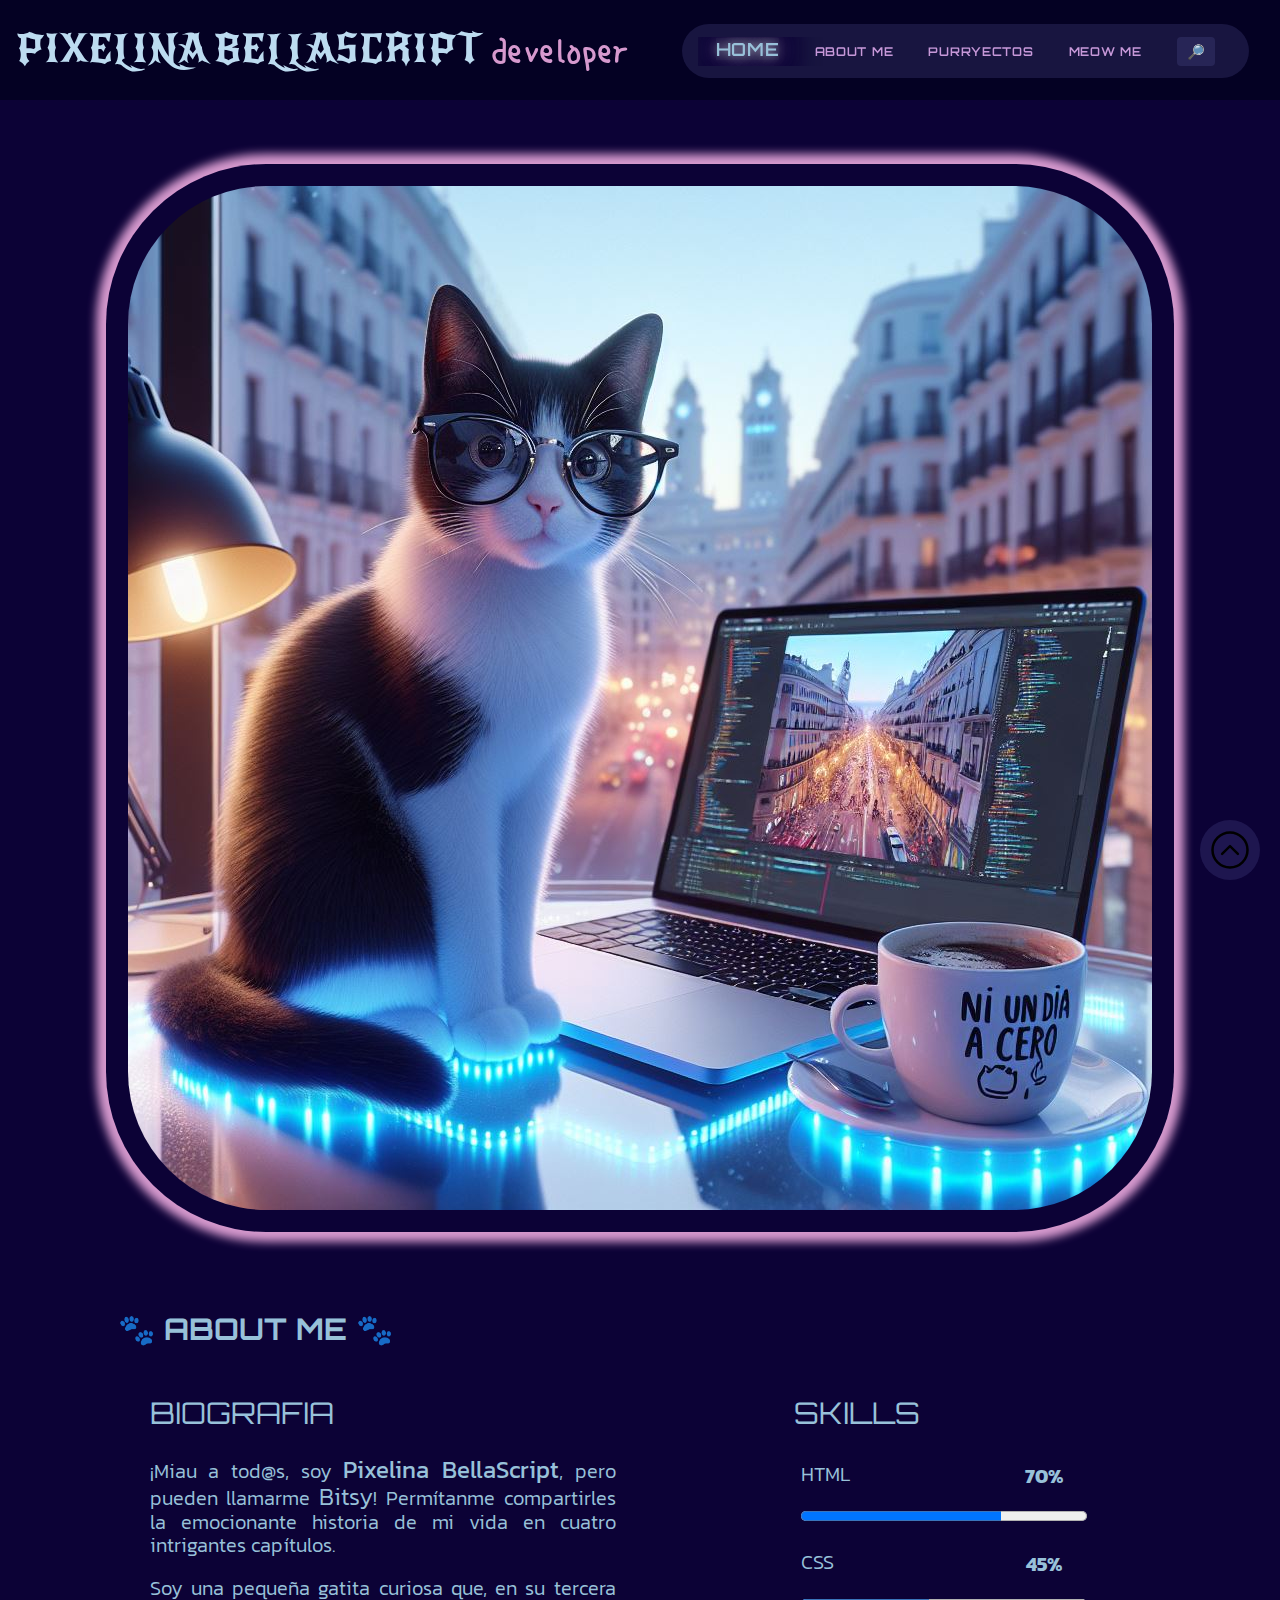
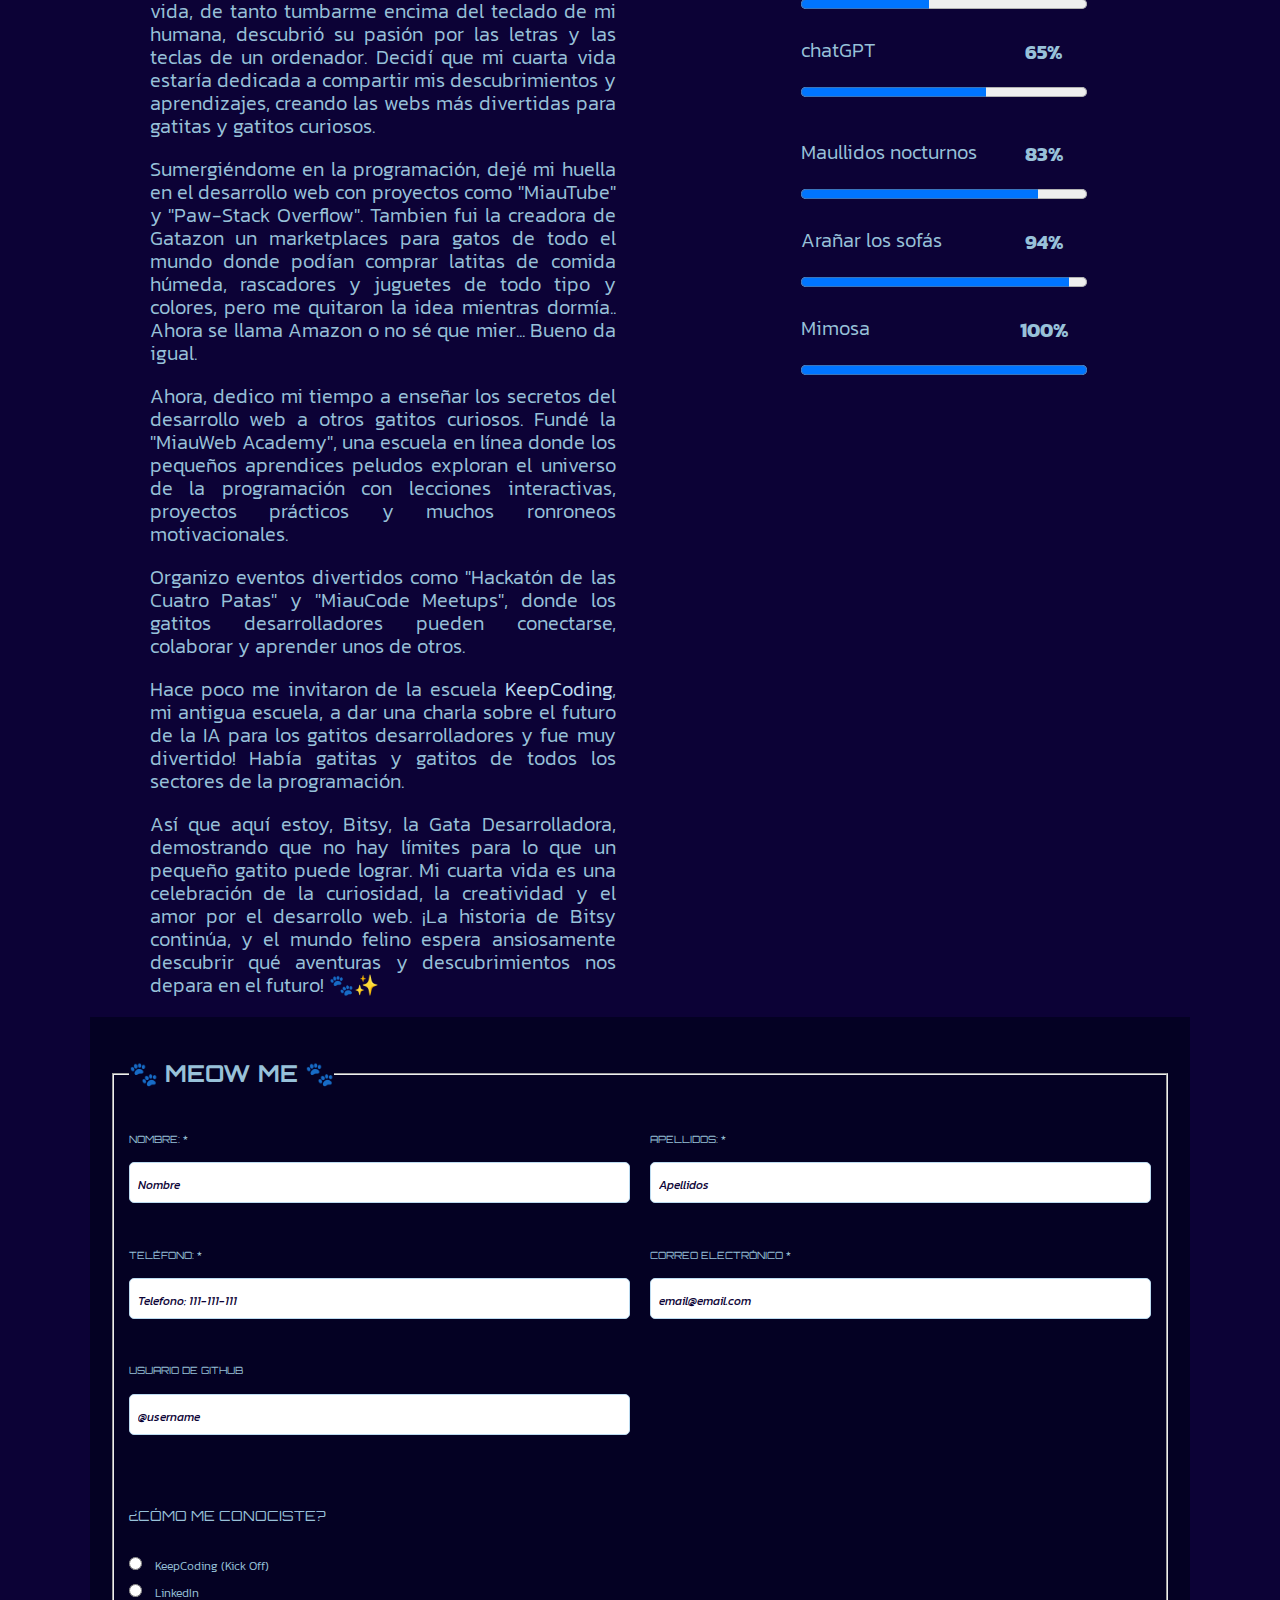
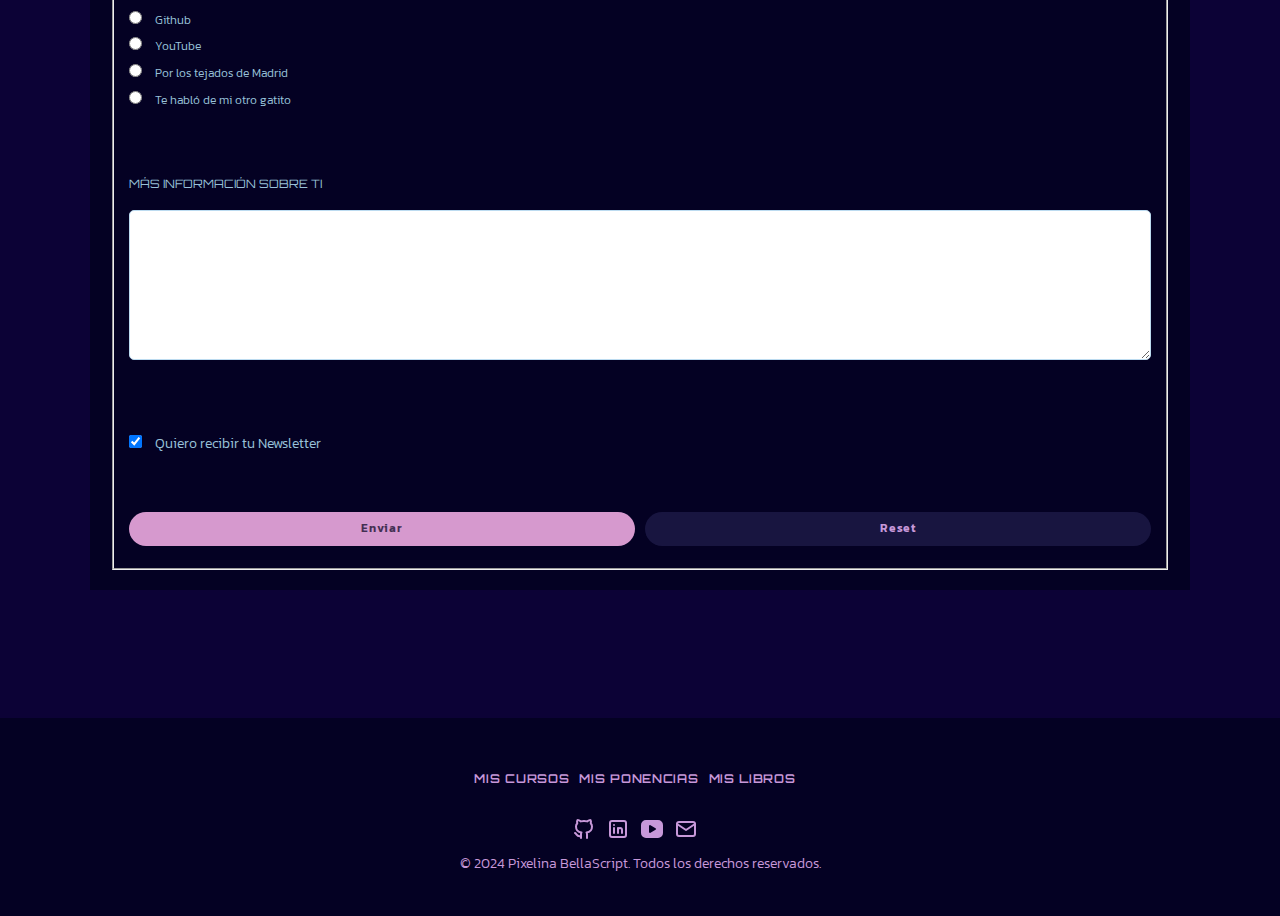
<file: index.html>
<!DOCTYPE html>
<html lang="es">

<head>
  <meta charset="UTF-8" />
  <meta name="viewport"
        content="width=device-width, initial-scale=1.0" />
  <link rel="preconnect"
        href="https://fonts.googleapis.com">
  <link rel="preconnect"
        href="https://fonts.gstatic.com"
        crossorigin>
  <link href="https://fonts.googleapis.com/css2?family=Concert+One&family=Kanit:wght@300&family=New+Rocker&family=Orbitron&family=Single+Day&display=swap"
        rel="stylesheet">
  <link rel="stylesheet"
        href="https://use.fontawesome.com/releases/v5.12.1/css/all.css"
        crossorigin="anonymous">

  <link rel="stylesheet"
        href="src/styles/normalize.css" />
  <link rel="stylesheet"
        href="src/styles/main.css" />
  <link rel="stylesheet"
        href="src/styles/header.css" />
  <link rel="stylesheet"
        href="src/styles/form.css" />
  <link rel="stylesheet"
        href="src/styles/footer.css" />

  <title>Pixelina BellaScript</title>
</head>

<body>
  <div id="top"></div>

  <!--Header-->

  <header class="header">
    <div class="header__text">
      <a href="#">
        <h1 class="logo_text">PIXELINA BELLASCRIPT
          <span>developer</span>
        </h1>
      </a>
    </div>
    <div class="nav_hamburguer">
      <input type="checkbox"
             id="menu-toggle"
             class="hidden-checkbox">
      <label for="menu-toggle"
             class="menu-icon">
        <img src="src/img/Menu_Def.png"
             alt="Menú Icono">
      </label>
      <nav class="header__nav">
        <ul class="header__nav__list">
          <li><a href="#"
               class="active">Home</a></li>
          <li><a href="#about-me">About Me</a></li>
          <li><a class="btn"
               href="proyectos.html" target="_blank">Purryectos</a></li>
          <!-- <li><a class="btn" href="#">Cursos</a></li> -->
          <li><a href="#contact">Meow Me</a></li>
        </ul>
      </nav>
    </div>
    <nav class="nav_extend">
      <ul class="menu_ext">
        <li><a href="#"
             class="active">Home</a></li>
        <li><a href="#about-me">About Me</a></li>
        <li><a class="btn"
             href="proyectos.html" target="_blank">Purryectos</a></li>
        <!-- <li><a class="btn" href="#">Cursos</a></li> -->
        <li><a href="#contact">Meow Me</a></li>
        <li>
          <a href="https://www.google.es"
             target="_blank"
             class="search-icon"><big> 🔎 </big> </a>
        </li>
      </ul>
    </nav>
  </header>

  <!--Main-->

  <main>
    <section class="banner">
      <div class="overlay"></div>
      <img src="src/img/banner2.jpeg" alt="Banner Gatita">
    </section>

    <section id="about-me">
      <fieldset>
        <legend>
          <h2><strong>🐾 About Me 🐾</strong></h2>
        </legend>

        <section id="bio">
          <div>
            <h2>Biografia</h2>
            <p>
              ¡Miau a tod@s, soy <strong><big>Pixelina BellaScript</big></strong>, pero pueden llamarme
              <big>Bitsy</big>! Permítanme compartirles la emocionante historia de mi vida en cuatro intrigantes
              capítulos.
            </p>

            <p>
              Soy una pequeña gatita curiosa que, en su tercera vida, de tanto tumbarme encima del teclado de mi humana,
              descubrió su pasión por las letras y las teclas de un ordenador. Decidí que mi cuarta vida estaría
              dedicada a compartir mis descubrimientos y aprendizajes, creando las webs más divertidas para gatitas y
              gatitos curiosos.
            </p>

            <p>
              Sumergiéndome en la programación, dejé mi huella en el desarrollo web con proyectos como "MiauTube" y
              "Paw-Stack Overflow". Tambien fui la creadora de Gatazon un marketplaces para gatos de todo el mundo donde
              podían comprar latitas de comida húmeda, rascadores y juguetes de todo tipo y colores, pero me quitaron la
              idea mientras dormía.. Ahora se llama Amazon o no sé que mier... Bueno da igual.
            </p>

            <p>
              Ahora, dedico mi tiempo a enseñar los secretos del desarrollo web a otros gatitos curiosos. Fundé la
              "MiauWeb Academy", una escuela en línea donde los pequeños aprendices peludos exploran el universo de la
              programación con lecciones interactivas, proyectos prácticos y muchos ronroneos motivacionales.
            </p>

            <p>
              Organizo eventos divertidos como "Hackatón de las Cuatro Patas" y "MiauCode Meetups", donde los gatitos
              desarrolladores pueden conectarse, colaborar y aprender unos de otros.
            </p>

            <p>
              Hace poco me invitaron de la escuela <a href="https://keepcoding.io/"
                 target="_blank">KeepCoding</a>, mi antigua escuela, a dar una charla sobre el futuro de la IA para los
              gatitos desarrolladores y fue muy divertido! Había gatitas y gatitos de todos los sectores de la
              programación.
            </p>

            <p>
              Así que aquí estoy, Bitsy, la Gata Desarrolladora, demostrando que no hay límites para lo que un pequeño
              gatito puede lograr. Mi cuarta vida es una celebración de la curiosidad, la creatividad y el amor por el
              desarrollo web. ¡La historia de Bitsy continúa, y el mundo felino espera ansiosamente descubrir qué
              aventuras y descubrimientos nos depara en el futuro! 🐾✨
            </p>

          </div>
        </section>
        <section id="skills">
          <div>
            <h2>Skills</h2>
            <div class="barras-progreso">
              <div class="columna">
                <div class="barra">
                  <label for="html">HTML</label>
                  <p>
                    <progress id="html"
                              value="70"
                              max="100"></progress>
                    <span class="mostrar">70%</span>
                  </p>
                </div>

                <div class="barra">
                  <label for="css">CSS</label>
                  <p>
                    <progress id="css"
                              value="45"
                              max="100"></progress>
                    <span class="mostrar">45%</span>
                  </p>
                </div>

                <div class="barra">
                  <label for="chatgpt">chatGPT</label>
                  <p>
                    <progress id="chatgpt"
                              value="65"
                              max="100"></progress>
                    <span class="mostrar">65%</span>
                  </p>
                </div>
              </div>

              <div class="columna">
                <div class="barra">
                  <label for="maullidos">Maullidos nocturnos</label>
                  <p>
                    <progress id="maullidos"
                              value="83"
                              max="100"></progress>
                    <span class="mostrar">83%</span>
                  </p>
                </div>

                <div class="barra">

                  <label for="arañar">Arañar los sofás</label>
                  <p>
                    <progress id="arañar"
                              value="94"
                              max="100"></progress>
                    <span class="mostrar">94%</span>
                  </p>
                </div>

                <div class="barra">
                  <label for="mimosa">Mimosa</label>
                  <p>
                    <progress id="mimosa"
                              value="100"
                              max="100"></progress>
                    <span class="mostrar">100%</span>
                  </p>
                </div>
              </div>
            </div>
          </div>
        </section>
      </fieldset>
    </section>

    <section id="contact">
      <fieldset>
        <legend>
          <h3><strong>🐾 Meow Me 🐾</strong></h3>
        </legend>
        <form action=""
              method="post"
              class="form"
              id="contact-form">

          <div class="personal-data">
            <label for="name">
              <h5>Nombre: <span>*</span></h5>
            </label>
            <input type="text"
                   id="name"
                   name="name"
                   class="name"
                   placeholder="Nombre"
                   required>
          </div>

          <div class="personal-data">
            <label for="surname">
              <h5>Apellidos: <span>*</span></h5>
            </label>
            <input type="text"
                   id="surname"
                   name="surname"
                   class="surname"
                   placeholder="Apellidos"
                   required>
          </div>

          <div class="personal-data">
            <label for="phone">
              <h5>Teléfono: <span>*</span></h5>
            </label>
            <input type="tel"
                   id="phone"
                   name="phone"
                   class="phone"
                   pattern="[0-9]{3}-[0-9]{3}-[0-9]{3}"
                   placeholder="Telefono: 111-111-111"
                   required>
          </div>

          <div class="personal-data">
            <label for="email">
              <h5>Correo Electrónico <span>*</span></h5>
            </label>
            <input type="email"
                   id="email"
                   name="mail"
                   class="mail"
                   placeholder="email@email.com"
                   required>
          </div>

          <div class="personal-data">
            <label for="githubUsername">
              <h5>Usuario de Github</h5>
            </label>
            <input type="text"
                   id="githubUsername"
                   name="githubUsername"
                   class="githubUsername"
                   pattern="^@[a-zA-Z0-9_]{1,15}$"
                   placeholder="@username"
                   required>
          </div>


          <div class="options">
            <h5>¿Cómo me conociste?</h5>
            <br>
            <div>
              <label id="keepcoding">
                <input type="radio"
                       class="options-input"
                       name="how-know"
                       id="keepcoding" />
                <span>KeepCoding (Kick Off)</span>
              </label>
            </div>

            <div>
              <label id="linkedin">
                <input type="radio"
                       class="options-input"
                       name="how-know"
                       id="linkedin" />
                <span>LinkedIn</span>
              </label>

              <div>
                <label id="github">
                  <input type="radio"
                         class="options-input"
                         name="how-know"
                         id="github" />
                  <span>Github</span>
                </label>
              </div>

              <div>
                <label id="youtube">
                  <input type="radio"
                         class="options-input"
                         name="how-know"
                         id="youtube" />
                  <span>YouTube</span>
                </label>
              </div>

              <div>
                <label id="rooftops">
                  <input type="radio"
                         class="options-input"
                         name="how-know"
                         id="keepcorooftopsding" />
                  <span>Por los tejados de Madrid</span>
                </label>
              </div>

              <div>
                <label id="kitty">
                  <input type="radio"
                         class="options-input"
                         name="how-know"
                         id="kitty" />
                  <span>Te habló de mi otro gatito</span>
                </label>
              </div>
            </div>
          </div>

          <div class="info-usuario">
            <label for="moreInfo">
              <h5>Más información sobre ti</h5>
            </label>
            <div>
              <textarea id="moreInfo"
                        name="moreInfo"
                        placeholder="Cuentame cosas interesantes de ti, como porqué te gusta la programación o qué latas de comida blanda prefieres..."
                        maxlength="180">
                      </textarea>
            </div>
          </div>

          <div class="newsleter">
            <label class="newsleter">
              <input type="checkbox"
                     id="newsletter"
                     name="newsletter"
                     checked>
              <span>Quiero recibir tu Newsletter</span>
          </div>

          <div class="buttons">
            <button type="submit">Enviar</button>
            <button type="reset">Reset</button>
          </div>

        </form>

      </fieldset>
    </section>

  </main>

  <!--Footer-->

  <footer class="footer">
    <div class="links">
      <h6>
        <ul>
          <li><a href="#">Mis Cursos</a></li>
          <li><a href="#">Mis Ponencias</a></li>
          <li><a href="#">Mis Libros</a></li>
        </ul>
      </h6>
    </div>
    <div class="social-media">
      <ul>
        <li>
          <a href="https://github.com/SyraDominguez"
             target="_blank">
            <svg xmlns="http://www.w3.org/2000/svg"
                 class="icon icon-tabler icon-tabler-brand-github"
                 width="24"
                 height="24"
                 viewBox="0 0 24 24"
                 stroke-width="2"
                 stroke="currentColor"
                 fill="none"
                 stroke-linecap="round"
                 stroke-linejoin="round">
              <path stroke="none"
                    d="M0 0h24v24H0z"
                    fill="none" />
              <path
                    d="M9 19c-4.3 1.4 -4.3 -2.5 -6 -3m12 5v-3.5c0 -1 .1 -1.4 -.5 -2c2.8 -.3 5.5 -1.4 5.5 -6a4.6 4.6 0 0 0 -1.3 -3.2a4.2 4.2 0 0 0 -.1 -3.2s-1.1 -.3 -3.5 1.3a12.3 12.3 0 0 0 -6.2 0c-2.4 -1.6 -3.5 -1.3 -3.5 -1.3a4.2 4.2 0 0 0 -.1 3.2a4.6 4.6 0 0 0 -1.3 3.2c0 4.6 2.7 5.7 5.5 6c-.6 .6 -.6 1.2 -.5 2v3.5" />
            </svg>
          </a>
        </li>
        <li>
          <a href="https://www.linkedin.com/in/syradominguez/"
             target="_blank">
            <svg xmlns="http://www.w3.org/2000/svg"
                 class="icon icon-tabler icon-tabler-brand-linkedin"
                 width="24"
                 height="24"
                 viewBox="0 0 24 24"
                 stroke-width="2"
                 stroke="currentColor"
                 fill="none"
                 stroke-linecap="round"
                 stroke-linejoin="round">
              <path stroke="none"
                    d="M0 0h24v24H0z"
                    fill="none" />
              <path d="M4 4m0 2a2 2 0 0 1 2 -2h12a2 2 0 0 1 2 2v12a2 2 0 0 1 -2 2h-12a2 2 0 0 1 -2 -2z" />
              <path d="M8 11l0 5" />
              <path d="M8 8l0 .01" />
              <path d="M12 16l0 -5" />
              <path d="M16 16v-3a2 2 0 0 0 -4 0" />
            </svg>
          </a>
        </li>
        <li>
          <a href="https://www.youtube.com/@KeepCoding"
             target="_blank">
            <svg xmlns="http://www.w3.org/2000/svg"
                 class="icon icon-tabler icon-tabler-brand-youtube-filled"
                 width="24"
                 height="24"
                 viewBox="0 0 24 24"
                 stroke-width="2"
                 stroke="currentColor"
                 fill="none"
                 stroke-linecap="round"
                 stroke-linejoin="round">
              <path stroke="none"
                    d="M0 0h24v24H0z"
                    fill="none" />
              <path d="M18 3a5 5 0 0 1 5 5v8a5 5 0 0 1 -5 5h-12a5 5 0 0 1 -5 -5v-8a5 5 0 0 1 5 -5zm-9 6v6a1 1 0 0 0 1.514 .857l5 -3a1 1 0 0 0 0 -1.714l-5 -3a1 1 0 0 0 -1.514 .857z"
                    stroke-width="0"
                    fill="currentColor" />
            </svg>
          </a>
        </li>
        <li>
          <a href="mailto:syradominguez.dev@gmail.com"
             target="_blank">
            <svg xmlns="http://www.w3.org/2000/svg"
                 class="icon icon-tabler icon-tabler-mail"
                 width="24"
                 height="24"
                 viewBox="0 0 24 24"
                 stroke-width="2"
                 stroke="currentColor"
                 fill="none"
                 stroke-linecap="round"
                 stroke-linejoin="round">
              <path stroke="none"
                    d="M0 0h24v24H0z"
                    fill="none" />
              <path d="M3 7a2 2 0 0 1 2 -2h14a2 2 0 0 1 2 2v10a2 2 0 0 1 -2 2h-14a2 2 0 0 1 -2 -2v-10z" />
              <path d="M3 7l9 6l9 -6" />
            </svg>
          </a>
        </li>
      </ul>
    </div>
    <div class="copy">
      <p>&copy; 2024 Pixelina BellaScript. Todos los derechos reservados.</p>
    </div>
    <button id="scrollToTopBtn">
      <a href="#top">
        <img src="src/img/Icons/arrow_up_upload_icon_123739.svg"
             alt="ancla arriba">
      </a>
    </button>
  </footer>

</body>

</html>
</file>
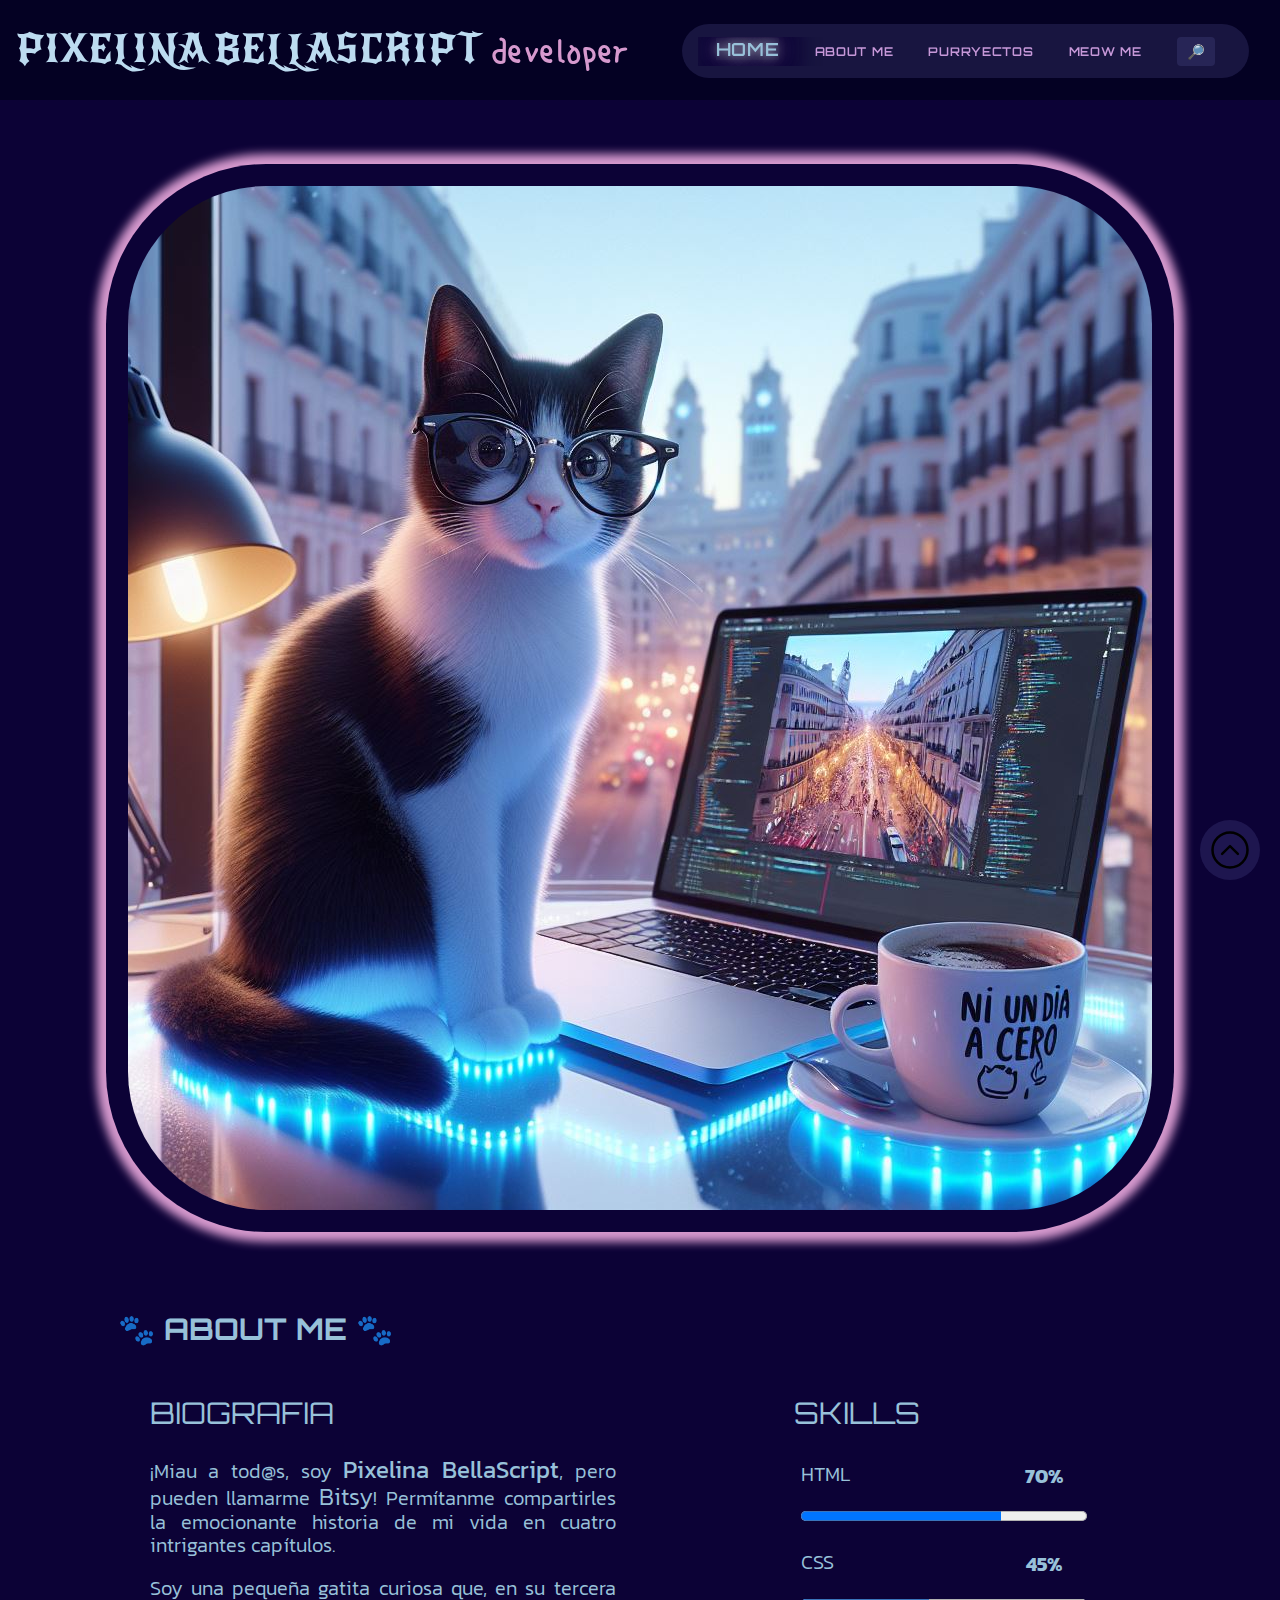
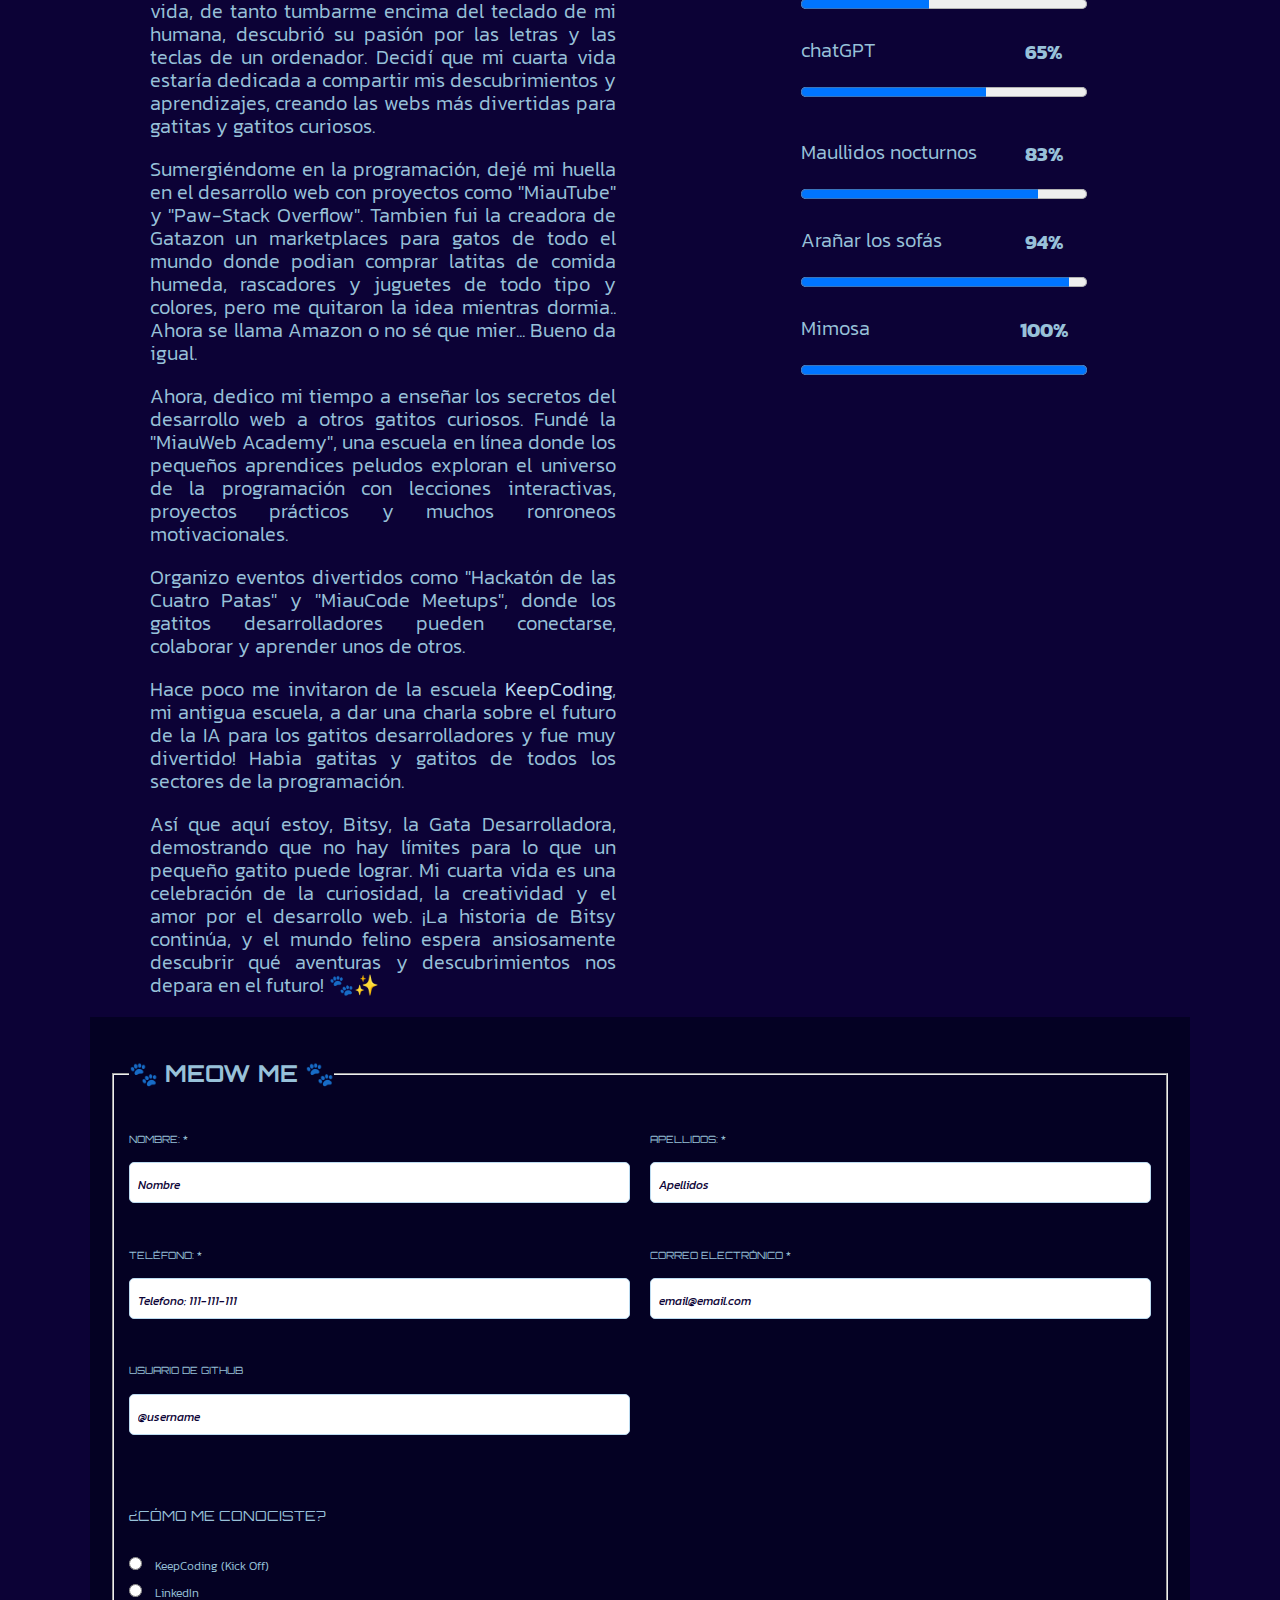
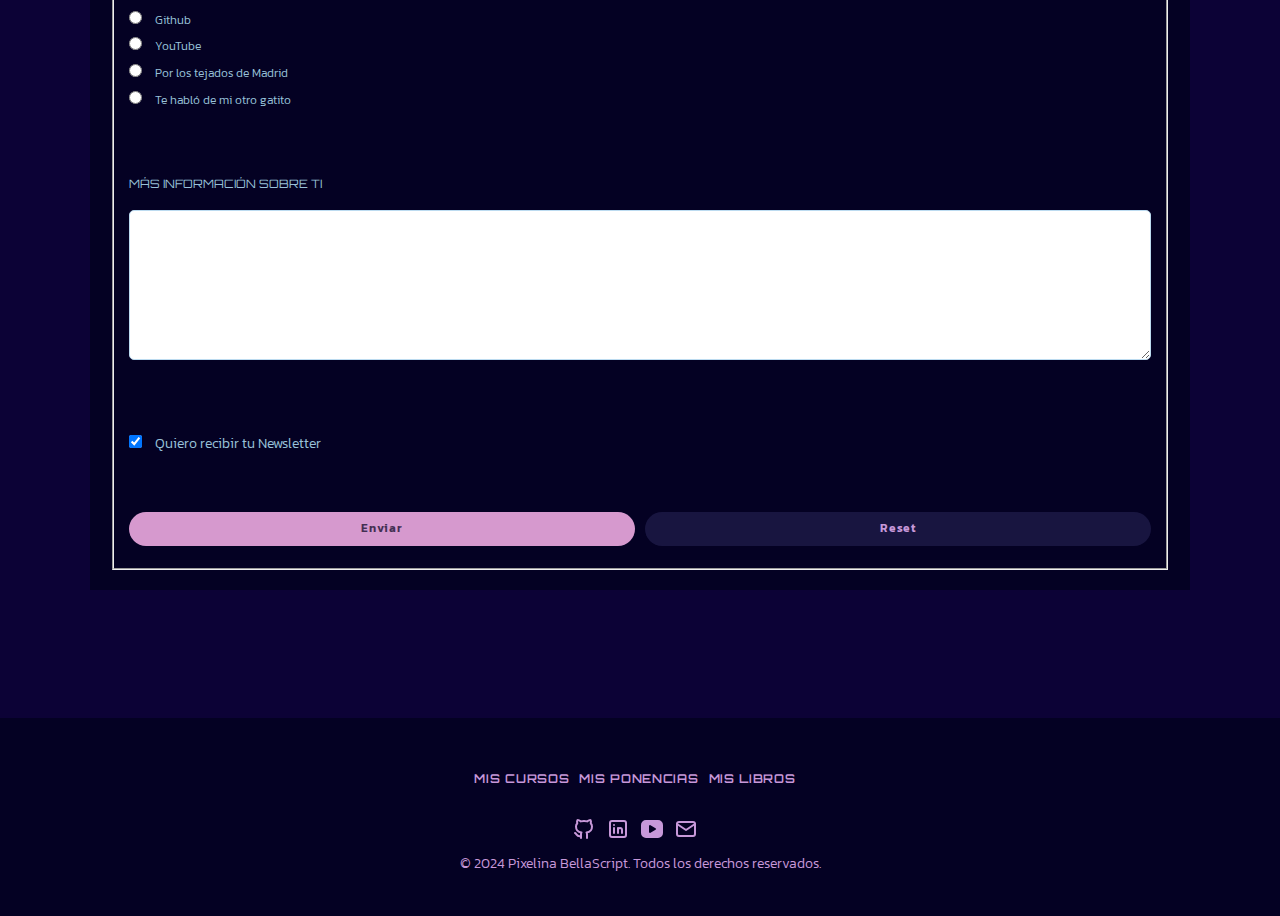
<file: src/index.html>
<!DOCTYPE html>
<html lang="es">

<head>
  <meta charset="UTF-8" />
  <meta name="viewport"
        content="width=device-width, initial-scale=1.0" />
  <link rel="preconnect"
        href="https://fonts.googleapis.com">
  <link rel="preconnect"
        href="https://fonts.gstatic.com"
        crossorigin>
  <link href="https://fonts.googleapis.com/css2?family=Concert+One&family=Kanit:wght@300&family=New+Rocker&family=Orbitron&family=Single+Day&display=swap"
        rel="stylesheet">
  <link rel="stylesheet"
        href="https://use.fontawesome.com/releases/v5.12.1/css/all.css"
        crossorigin="anonymous">

  <link rel="stylesheet"
        href="styles/normalize.css" />
  <link rel="stylesheet"
        href="styles/main.css" />
  <link rel="stylesheet"
        href="styles/header.css" />
  <link rel="stylesheet"
        href="styles/form.css" />
  <link rel="stylesheet"
        href="styles/footer.css" />

  <title>Pixelina BellaScript</title>
</head>

<body>
  <div id="top"></div>

  <!--Header-->

  <header class="header">
    <div class="header__text">
      <a href="#">
        <h1 class="logo_text">PIXELINA BELLASCRIPT
          <span>developer</span>
        </h1>
      </a>
    </div>
    <div class="nav_hamburguer">
      <input type="checkbox"
             id="menu-toggle"
             class="hidden-checkbox">
      <label for="menu-toggle"
             class="menu-icon">
        <img src="img/Menu_Def.png"
             alt="Menú Icono">
      </label>
      <nav class="header__nav">
        <ul class="header__nav__list">
          <li><a href="#"
               class="active">Home</a></li>
          <li><a href="#about-me">About Me</a></li>
          <li><a class="btn"
               href="proyectos.html" target="_blank">Purryectos</a></li>
          <!-- <li><a class="btn" href="#">Cursos</a></li> -->
          <li><a href="#contact">Meow Me</a></li>
        </ul>
      </nav>
    </div>
    <nav class="nav_extend">
      <ul class="menu_ext">
        <li><a href="#"
             class="active">Home</a></li>
        <li><a href="#about-me">About Me</a></li>
        <li><a class="btn"
             href="proyectos.html" target="_blank">Purryectos</a></li>
        <!-- <li><a class="btn" href="#">Cursos</a></li> -->
        <li><a href="#contact">Meow Me</a></li>
        <li>
          <a href="https://www.google.es"
             target="_blank"
             class="search-icon"><big> 🔎 </big> </a>
        </li>
      </ul>
    </nav>
  </header>

  <!--Main-->

  <main>
    <section class="banner">
      <div class="overlay"></div>
      <img src="img/banner mobile.jpeg"
           alt="Banner Gatita Mobile" />
    </section>

    <section id="about-me">
      <fieldset>
        <legend>
          <h2><strong>🐾 About Me 🐾</strong></h2>
        </legend>

        <section id="bio">
          <div>
            <h2>Biografia</h2>
            <p>
              ¡Miau a tod@s, soy <strong><big>Pixelina BellaScript</big></strong>, pero pueden llamarme
              <big>Bitsy</big>! Permítanme compartirles la emocionante historia de mi vida en cuatro intrigantes
              capítulos.
            </p>

            <p>
              Soy una pequeña gatita curiosa que, en su tercera vida, de tanto tumbarme encima del teclado de mi humana,
              descubrió su pasión por las letras y las teclas de un ordenador. Decidí que mi cuarta vida estaría
              dedicada a compartir mis descubrimientos y aprendizajes, creando las webs más divertidas para gatitas y
              gatitos curiosos.
            </p>

            <p>
              Sumergiéndome en la programación, dejé mi huella en el desarrollo web con proyectos como "MiauTube" y
              "Paw-Stack Overflow". Tambien fui la creadora de Gatazon un marketplaces para gatos de todo el mundo donde
              podian comprar latitas de comida humeda, rascadores y juguetes de todo tipo y colores, pero me quitaron la
              idea mientras dormia.. Ahora se llama Amazon o no sé que mier... Bueno da igual.
            </p>

            <p>
              Ahora, dedico mi tiempo a enseñar los secretos del desarrollo web a otros gatitos curiosos. Fundé la
              "MiauWeb Academy", una escuela en línea donde los pequeños aprendices peludos exploran el universo de la
              programación con lecciones interactivas, proyectos prácticos y muchos ronroneos motivacionales.
            </p>

            <p>
              Organizo eventos divertidos como "Hackatón de las Cuatro Patas" y "MiauCode Meetups", donde los gatitos
              desarrolladores pueden conectarse, colaborar y aprender unos de otros.
            </p>

            <p>
              Hace poco me invitaron de la escuela <a href="https://keepcoding.io/"
                 target="_blank">KeepCoding</a>, mi antigua escuela, a dar una charla sobre el futuro de la IA para los
              gatitos desarrolladores y fue muy divertido! Habia gatitas y gatitos de todos los sectores de la
              programación.
            </p>

            <p>
              Así que aquí estoy, Bitsy, la Gata Desarrolladora, demostrando que no hay límites para lo que un pequeño
              gatito puede lograr. Mi cuarta vida es una celebración de la curiosidad, la creatividad y el amor por el
              desarrollo web. ¡La historia de Bitsy continúa, y el mundo felino espera ansiosamente descubrir qué
              aventuras y descubrimientos nos depara en el futuro! 🐾✨
            </p>
            </p>
          </div>
        </section>
        <section id="skills">
          <div>
            <h2>Skills</h2>
            <div class="barras-progreso">
              <div class="columna">
                <div class="barra">
                  <label for="html">HTML</label>
                  <p>
                    <progress id="html"
                              value="70"
                              max="100"></progress>
                    <span class="mostrar">70%</span>
                  </p>
                </div>

                <div class="barra">
                  <label for="css">CSS</label>
                  <p>
                    <progress id="css"
                              value="45"
                              max="100"></progress>
                    <span class="mostrar">45%</span>
                  </p>
                </div>

                <div class="barra">
                  <label for="chatgpt">chatGPT</label>
                  <p>
                    <progress id="chatgpt"
                              value="65"
                              max="100"></progress>
                    <span class="mostrar">65%</span>
                  </p>
                </div>
              </div>

              <div class="columna">
                <div class="barra">
                  <label for="maullidos">Maullidos nocturnos</label>
                  <p>
                    <progress id="maullidos"
                              value="83"
                              max="100"></progress>
                    <span class="mostrar">83%</span>
                  </p>
                </div>

                <div class="barra">

                  <label for="arañar">Arañar los sofás</label>
                  <p>
                    <progress id="arañar"
                              value="94"
                              max="100"></progress>
                    <span class="mostrar">94%</span>
                  </p>
                </div>

                <div class="barra">
                  <label for="mimosa">Mimosa</label>
                  <p>
                    <progress id="mimosa"
                              value="100"
                              max="100"></progress>
                    <span class="mostrar">100%</span>
                  </p>
                </div>
              </div>
            </div>
          </div>
        </section>
      </fieldset>
    </section>

    <section id="contact">
      <fieldset>
        <legend>
          <h3><strong>🐾 Meow Me 🐾</strong></h3>
        </legend>
        <form action="#"
              method="post"
              class="form"
              id="contact-form">

          <div class="personal-data">
            <label for="name">
              <h5>Nombre: <span>*</span></h5>
            </label>
            <input type="text"
                   id="name"
                   name="name"
                   class="name"
                   placeholder="Nombre"
                   required>
          </div>

          <div class="personal-data">
            <label for="surname">
              <h5>Apellidos: <span>*</span></h5>
            </label>
            <input type="text"
                   id="surname"
                   name="surname"
                   class="surname"
                   placeholder="Apellidos"
                   required>
          </div>

          <div class="personal-data">
            <label for="phone">
              <h5>Teléfono: <span>*</span></h5>
            </label>
            <input type="tel"
                   id="phone"
                   name="phone"
                   class="phone"
                   pattern="[0-9]{3}-[0-9]{3}-[0-9]{3}"
                   placeholder="Telefono: 111-111-111"
                   required>
          </div>

          <div class="personal-data">
            <label for="email">
              <h5>Correo Electrónico <span>*</span></h5>
            </label>
            <input type="email"
                   id="email"
                   name="mail"
                   class="mail"
                   placeholder="email@email.com"
                   required>
          </div>

          <div class="personal-data">
            <label for="githubUsername">
              <h5>Usuario de Github</h5>
            </label>
            <input type="text"
                   id="githubUsername"
                   name="githubUsername"
                   class="githubUsername"
                   pattern="^@[a-zA-Z0-9_]{1,15}$"
                   placeholder="@username"
                   required>
          </div>


          <div class="options">
            <h5>¿Cómo me conociste?</h5>
            <br>
            <div>
              <label id="keepcoding">
                <input type="radio"
                       class="options-input"
                       name="how-know"
                       id="keepcoding" />
                <span>KeepCoding (Kick Off)</span>
              </label>
            </div>

            <div>
              <label id="linkedin">
                <input type="radio"
                       class="options-input"
                       name="how-know"
                       id="linkedin" />
                <span>LinkedIn</span>
              </label>

              <div>
                <label id="github">
                  <input type="radio"
                         class="options-input"
                         name="how-know"
                         id="github" />
                  <span>Github</span>
                </label>
              </div>

              <div>
                <label id="youtube">
                  <input type="radio"
                         class="options-input"
                         name="how-know"
                         id="youtube" />
                  <span>YouTube</span>
                </label>
              </div>

              <div>
                <label id="rooftops">
                  <input type="radio"
                         class="options-input"
                         name="how-know"
                         id="keepcorooftopsding" />
                  <span>Por los tejados de Madrid</span>
                </label>
              </div>

              <div>
                <label id="kitty">
                  <input type="radio"
                         class="options-input"
                         name="how-know"
                         id="kitty" />
                  <span>Te habló de mi otro gatito</span>
                </label>
              </div>
            </div>
          </div>

          <div class="info-usuario">
            <label for="moreInfo">
              <h5>Más información sobre ti</h5>
            </label>
            <div>
              <textarea id="moreInfo"
                        name="moreInfo"
                        placeholder="Cuentame cosas interesantes de ti, como porqué te gusta la programación o qué latas de comida blanda prefieres..."
                        maxlength="180">
                      </textarea>
            </div>
          </div>

          <div class="newsleter">
            <label class="newsleter">
              <input type="checkbox"
                     id="newsletter"
                     name="newsletter"
                     checked>
              <span> Quiero recibir tu Newsletter</span>
          </div>

          <div class="buttons">
            <button type="submit">Enviar</button>
            <button type="reset">Reset</button>
          </div>

        </form>

      </fieldset>
    </section>

  </main>

  <!--Footer-->

  <footer class="footer">
    <div class="links">
      <h6>
        <ul>
          <li><a href="#">Mis Cursos</a></li>
          <li><a href="#">Mis Ponencias</a></li>
          <li><a href="#">Mis Libros</a></li>
        </ul>
      </h6>
    </div>
    <div class="social-media">
      <ul>
        <li>
          <a href="https://github.com/SyraDominguez"
             target="_blank">
            <svg xmlns="http://www.w3.org/2000/svg"
                 class="icon icon-tabler icon-tabler-brand-github"
                 width="24"
                 height="24"
                 viewBox="0 0 24 24"
                 stroke-width="2"
                 stroke="currentColor"
                 fill="none"
                 stroke-linecap="round"
                 stroke-linejoin="round">
              <path stroke="none"
                    d="M0 0h24v24H0z"
                    fill="none" />
              <path
                    d="M9 19c-4.3 1.4 -4.3 -2.5 -6 -3m12 5v-3.5c0 -1 .1 -1.4 -.5 -2c2.8 -.3 5.5 -1.4 5.5 -6a4.6 4.6 0 0 0 -1.3 -3.2a4.2 4.2 0 0 0 -.1 -3.2s-1.1 -.3 -3.5 1.3a12.3 12.3 0 0 0 -6.2 0c-2.4 -1.6 -3.5 -1.3 -3.5 -1.3a4.2 4.2 0 0 0 -.1 3.2a4.6 4.6 0 0 0 -1.3 3.2c0 4.6 2.7 5.7 5.5 6c-.6 .6 -.6 1.2 -.5 2v3.5" />
            </svg>
          </a>
        </li>
        <li>
          <a href="https://www.linkedin.com/in/syradominguez/"
             target="_blank">
            <svg xmlns="http://www.w3.org/2000/svg"
                 class="icon icon-tabler icon-tabler-brand-linkedin"
                 width="24"
                 height="24"
                 viewBox="0 0 24 24"
                 stroke-width="2"
                 stroke="currentColor"
                 fill="none"
                 stroke-linecap="round"
                 stroke-linejoin="round">
              <path stroke="none"
                    d="M0 0h24v24H0z"
                    fill="none" />
              <path d="M4 4m0 2a2 2 0 0 1 2 -2h12a2 2 0 0 1 2 2v12a2 2 0 0 1 -2 2h-12a2 2 0 0 1 -2 -2z" />
              <path d="M8 11l0 5" />
              <path d="M8 8l0 .01" />
              <path d="M12 16l0 -5" />
              <path d="M16 16v-3a2 2 0 0 0 -4 0" />
            </svg>
          </a>
        </li>
        <li>
          <a href="https://www.youtube.com/@KeepCoding"
             target="_blank">
            <svg xmlns="http://www.w3.org/2000/svg"
                 class="icon icon-tabler icon-tabler-brand-youtube-filled"
                 width="24"
                 height="24"
                 viewBox="0 0 24 24"
                 stroke-width="2"
                 stroke="currentColor"
                 fill="none"
                 stroke-linecap="round"
                 stroke-linejoin="round">
              <path stroke="none"
                    d="M0 0h24v24H0z"
                    fill="none" />
              <path d="M18 3a5 5 0 0 1 5 5v8a5 5 0 0 1 -5 5h-12a5 5 0 0 1 -5 -5v-8a5 5 0 0 1 5 -5zm-9 6v6a1 1 0 0 0 1.514 .857l5 -3a1 1 0 0 0 0 -1.714l-5 -3a1 1 0 0 0 -1.514 .857z"
                    stroke-width="0"
                    fill="currentColor" />
            </svg>
          </a>
        </li>
        <li>
          <a href="mailto:syradominguez.dev@gmail.com"
             target="_blank">
            <svg xmlns="http://www.w3.org/2000/svg"
                 class="icon icon-tabler icon-tabler-mail"
                 width="24"
                 height="24"
                 viewBox="0 0 24 24"
                 stroke-width="2"
                 stroke="currentColor"
                 fill="none"
                 stroke-linecap="round"
                 stroke-linejoin="round">
              <path stroke="none"
                    d="M0 0h24v24H0z"
                    fill="none" />
              <path d="M3 7a2 2 0 0 1 2 -2h14a2 2 0 0 1 2 2v10a2 2 0 0 1 -2 2h-14a2 2 0 0 1 -2 -2v-10z" />
              <path d="M3 7l9 6l9 -6" />
            </svg>
          </a>
        </li>
      </ul>
    </div>
    <div class="copy">
      <p>&copy; 2024 Pixelina BellaScript. Todos los derechos reservados.</p>
    </div>
    <button id="scrollToTopBtn">
      <a href="#top">
        <img src="img/Icons/arrow_up_upload_icon_123739.svg"
             alt="ancla arriba">
      </a>
    </button>
  </footer>

</body>

</html>
</file>
<file: src/styles/main.css>
/* Paleta de colores */
:root {
    --color-basico: #0C0236;
    --color-primario: #BCDBF0;
    --color-secundario: #98C1D9;
    --color-terciario: #6969B3;
    --color-cuaternario: #C798D9;
    --color-quinto: #D699CE;
    --color-sexto: #E2B4D7;
    --color-septimo: #D998A4;
    --color-octavo: #B36995;
    --color-noveno: #9F7EA2;
    --color-decimo: rgba(1, 1, 27, 0.7);
    --color-undecimo: rgba(106, 106, 180, 0.2);
    --hover: #ae69b3;
}


*,
*::before,
*::after {
    box-sizing: border-box;
}


header,
h1,
h2,
h3,
h4,
h5,
h6 {
    font-family: 'Orbitron', Verdana, Geneva, Tahoma, sans-serif;
    font-weight: 400;
    text-transform: uppercase;

}

main {
    flex-direction: column;
    /* align-items: center; */
}

body {

    display: flex;
    flex-direction: column;
    margin-top: 150px;
    align-items: center;
    justify-content: space-between;
    margin: 5%;
    background-color: var(--color-basico);
    color: var(--color-secundario);
    font-family: 'Kanit', Arial, Helvetica, sans-serif;
    font-weight: 300;
    font-size: 20px;
}

.banner {
    width: 80%;
    margin: 0 auto;
    margin-top: 100px;
    position: relative;
}

.banner img {
    max-width: 100%;
    height: auto;
    display: block;
    margin: 0 auto;
    border-radius: 5%;
    box-shadow: 0 0 10px 10px var(--color-terciario);

}

#about-me,
#contact {
    scroll-margin-top: 100px;
}



#about-me>fieldset #bio {
    text-align: justify;
}

.barras-progreso {
    display: flex;
    flex-direction: column;
}

.barra {
    margin-bottom: 10px;
    position: relative;
}

progress {
    width: 100%;
    height: 20px;
    animation: cargar 3s linear forwards;

}

@keyframes cargar {
    from {
        width: 0%;
    }

    to {
        width: 85%;
    }
}

.barras-progreso .barra span {
    position: absolute;
    top: 20%;
    left: 85%;
    transform: translate(-50%, -50%);
    font-weight: bold;
    opacity: 1;
    visibility: visible;
    animation: mostrarPorcentaje 1s linear 4.5s forwards;
}

.mostrar {
    position: absolute;
    top: 50%;
    left: 100%;
    transform: translate(-50%, -50%);
    font-weight: bold;
    opacity: 1;
    visibility: visible;
    animation: mostrarPorcentaje 1s linear 4.5s forwards;
}

#skills>div {
    max-width: 1200px;
    margin: 0 auto;
    padding-left: 25%;

}

.barras-progreso {
    display: flex;
    flex-direction: row;
    flex-wrap: wrap;
}

.columna {
    flex: 1;
    max-width: 300px;
    padding: 2%;
    justify-content: space-b;
}

.barra {
    margin-bottom: 15px;
}


/* Media queries */
@media (width >=1200px) {
    .banner {
        width: 100%;

    }
}

@media (width <=835px) {
    #skills>div {
        padding-left: 10%;

    }

    @keyframes cargar {
        from {
            width: 0%;
        }

        to {
            width: 20%;
        }
    }

    .barras-progreso .barra span {
        position: absolute;
        top: 81%;
        left: 100%;
        transform: translate(-50%, -50%);
        font-weight: bold;
        opacity: 1;
        visibility: visible;
        animation: mostrarPorcentaje 1s linear 4.5s forwards;

    }
}

@media (width >=768px) {
    .banner img {
        content: url(../img/banner1.jpeg);
        padding: 2%;
        border-radius: 15%;
        box-shadow: 0 0 10px 10px var(--color-quinto);
    }

    #about-me,
    #contact {
        max-width: 1100px;
        width: 100%;
        margin: 0 auto;
    }


    #about-me {
        display: flex;
        justify-content: space-around;
        padding-top: 5%;
        padding-left: 1%;

    }


    #about-me>fieldset {
        display: flex;
        flex: 1;
        padding: 0 15px;
        border: none;
    }

    #about-me>fieldset #bio {
        text-align: justify;
    }

    #bio,
    #skills {
        flex: 1;
        padding: 0 30px;

    }

    #bio,
    #skills {
        padding-left: 3%;
    }

    .barras-progreso {
        flex-direction: column;
        flex-wrap: nowrap;

    }

    @keyframes cargar {
        from {
            width: 0%;
        }

        to {
            width: 90%;
        }
    }
}

@media (width < 768px) {
    #skills>div {
        padding: 2%;

    }

    @keyframes cargar {
        from {
            width: 0%;
        }

        to {
            width: 50%;
        }
    }

    .barras-progreso .barra span {
        position: absolute;
        top: 75%;
        left: 75%;
        transform: translate(-50%, -50%);
        font-weight: bold;
        opacity: 1;
        visibility: visible;
        animation: mostrarPorcentaje 1s linear 4.5s forwards;
    }
}

@media (width <=700px) {

    @keyframes cargar {
        from {
            width: 0%;
        }

        to {
            width: 65%;
        }
    }

    .barras-progreso .barra span {
        position: absolute;
        top: 75%;
        left: 85%;
        transform: translate(-50%, -50%);
        font-weight: bold;
        opacity: 1;
        visibility: visible;
        animation: mostrarPorcentaje 1s linear 4.5s forwards;
    }

    #about-me>fieldset #bio {
        text-align: justify;
    }
}

@media (width <=490px) {
    .barras-progreso {
        flex-direction: column;
        flex-wrap: nowrap;
    }

    #about-me>fieldset #bio {
        text-align: justify;
    }
}
</file>
<file: src/styles/header.css>
a {
    text-decoration: none;
    color: var(--color-primario);
}

.header {
    position: sticky;
    background-color: var(--color-decimo);
    z-index: 10;
    top: 0;
    width: 100%;
    height: 100px;
    display: flex;
    justify-content: space-between;
    position: fixed;
    padding: 0.8em;
    align-items: center;
}

.header__text {
    display: block;
}

.logo_text {
    font-size: 3rem;

}


.menu-icon img {
    width: 100px;
    max-width: 55%;
    height: auto;
}

.nav_extend {
    display: none;
}

.header__nav {
    opacity: 0;
    visibility: hidden;
    position: absolute;
    top: 100%;
    right: 0;
    z-index: 1;
    border: 1px solid aliceblue;
    border-radius: 10%;
    background-color: rgba(12, 2, 54, 0.65);
    box-shadow: 0px 1px 20px 20px var(--color-basico);
    padding: 10px;
    color: #fff;
    text-shadow: 0 0 10px rgba(255, 255, 255, 0.5), 0 0 20px rgba(255, 255, 255, 0.5), 0 0 30px rgba(255, 255, 255, 0.5);
    transition: opacity 0.3s, visibility 0.3s;
}


/* Oculta el menú cuando el ratón sale del área del menú */
.header:hover .header__nav {
    opacity: 1;
    visibility: visible;
}

.header__nav__list {
    list-style: none;
    padding: 0;
    margin: 0;
    display: flex;
    flex-direction: column;
    text-align: center;
}

.header__nav__list li {
    margin-bottom: 10px;
    transition: transform 0.3s, box-shadow 0.3s;
    padding: 15px;
}

.header__nav__list li:hover {
    box-shadow: 0 0 20px rgba(255, 255, 255, 0.25), 0 0 40px rgba(255, 255, 255, 0.25), 0 0 60px rgba(255, 255, 255, 0.25);
    transform: scale(1.1);
    border-radius: 15px;
}

.hidden-checkbox:checked~.header__nav,
.menu-icon:hover+.header__nav {
    display: flex;
}

.hidden-checkbox {
    position: absolute;
    top: -100%;
    left: 0;
}

.header__nav:checked~.banner .overlay {
    display: block;
}

/*Media Queries*/

@media (width <520px) {

    .header__text {
        display: none !important;
    }

    .nav_hamburguer .header__nav {
        right: auto;
        left: 0;
    }


    .menu-icon img {
        left: auto;
        float: right
    }

    .header__nav__list li {
        margin-bottom: 10px;
        transition: transform 0.3s, box-shadow 0.3s;
        padding: 0px;
    }
}

@media (max-width: 520px) {}

@media (width >500px) {
    .header__text {
        display: flex;
        text-align: center;
    }

    .logo_text {
        font-family: 'New Rocker', system-ui, monospace;

    }

    .logo_text span {
        font-family: 'Single Day', cursive, monospace;
        font-weight: 400;
        color: var(--color-quinto);
        text-transform: lowercase;
    }
}

@media (width >=1250px) {
    .nav_hamburguer {
        display: none;
    }

    .nav_extend {
        display: flex;
        justify-content: flex-end;
        max-width: 80%;
        margin: auto;
        padding: 0.8rem 1rem;
        background-color: var(--color-undecimo);
        backdrop-filter: blur(10px);
        border-radius: 3rem;
        margin-top: 0.5rem;
        margin-right: 15px;
    }

    .search-icon {
        display: inline-block;
        padding: 6px 10px;
        background-color: var(--color-undecimo);
        border-radius: 4px;
    }

    .menu_ext {
        list-style-type: none;
        margin: 0;
        padding: 0;
        background-color: transparent;
        overflow: hidden;
        margin-bottom: 0;
        display: flex;

    }

    .menu_ext li {
        padding: 0rem 1.1rem;
    }

    .menu_ext li a {
        color: var(--color-cuaternario);
        text-decoration: none;
        font-size: 0.75rem;
        font-weight: 600;
        letter-spacing: .7px;
        position: relative;
    }

    .menu_ext li a::before {
        position: absolute;
        bottom: -6px;
        width: 100%;
        height: 3px;
        background-color: #d297e8;
        transform: scale(0, 1);
        transition: transform .3s ease;
    }

    .menu_ext li a:hover::before {
        transform: scale(1, 1);
    }

    .menu_ext li a.active,
    .menu_ext li a:hover {
        color: var(--color--sexto);
        background-color: rgba(12, 2, 54, 0.65);
        box-shadow: 0px 1px 20px 20px var(--color-basico);
        text-shadow: 0 0 10px rgba(255, 255, 255, 0.5), 0 0 20px rgba(255, 255, 255, 0.5), 0 0 30px rgba(255, 255, 255, 0.5);
        transition: all .3s ease-in-out;
        font-size: large;
    }

    .menu_ext li a:hover {
        color: #87e895;
        /* font-style: bold; */
    }


    #click_ext {
        display: none;
    }
}

@media (width <=1350px) {
    .logo_text {
        font-size: 2.5rem;
    }
}
</file>
<file: src/styles/form.css>
#contact {
    background-color: var(--color-decimo);
    padding: 20px;
}

#contact-form {
    display: grid;
    grid-template-columns: repeat(2, 1fr);
    gap: 20px;
}


#contact-form label {
    font-size: 12px;
    margin-bottom: 10px;
}

#contact-form input[type="text"],
#contact-form input[type="tel"],
#contact-form input[type="email"],
#contact-form input[type="text"]:focus,
#contact-form input[type="tel"]:focus,
#contact-form input[type="email"]:focus,
#contact-form textarea:focus,
#contact-form textarea,
#contact-form button {
    width: 100%;
    padding: 8px;
    margin-bottom: 10px;
    border: 1px solid var(--color-primario);
    border-radius: 5px;
    box-sizing: border-box;
}

#contact-form button {
    padding: 10px 20px;
    background-color: var(--color-primario);
    color: var(--color-decimo);
    border: none;
    border-radius: 5px;
    cursor: pointer;
    margin-top: 10px;
}

#contact-form button:hover {
    background-color: var(--color-quinto);
}

#contact-form ::placeholder {
    font-size: 12px;
    font-style: italic;
    color: var(--color-basico);
}

#contact-form .options {
    grid-column: span 2;
    margin-top: 20px;

}

#contact-form .options h5 {
    font-size: 14px;
    margin-bottom: 10px;
}

#contact-form .options label {
    display: block;
    margin-bottom: 10px;
}

#contact-form .options .options-input {
    margin-right: 10px;
}

#contact-form .options span {
    font-size: 12px;
}

#contact-form .info-usuario {
    grid-column: span 2;
    margin-top: 20px;
}

#contact-form .options h5 {
    font-size: 14px;
    margin-bottom: 10px;
}

#contact-form .options label {
    display: block;
    margin-bottom: 10px;
}

#contact-form .options .options-input {
    margin-right: 10px;
}

#contact-form .options span {
    font-size: 12px;
}

#contact-form .info-usuario label {
    font-size: 14px;
    margin-bottom: 10px;
}

#contact-form .info-usuario textarea {
    width: 100%;
    height: 150px;
    padding: 8px;
    border: 1px solid var(--color-primario);
    border-radius: 5px;
    box-sizing: border-box;
}

#contact-form .newsleter {
    grid-column: span 2;
    margin-top: 20px;
}

#contact-form .newsleter label {
    display: block;
    font-size: 14px;
    margin-bottom: 10px;
}

#contact-form .newsleter input {
    margin-right: 10px;
}

#contact-form .buttons {
    display: flex;
    justify-content: space-between;
    grid-column: span 2;
    margin-top: 20px;
}

#contact-form .buttons button {
    flex: 1;
    padding: 10px;
    margin-right: 10px;
    background-color: var(--color-undecimo);
    border-radius: 3rem;
    border: none;
    color: var(--color-cuaternario);
    font-size: 0.75rem;
    font-weight: 600;
    letter-spacing: 0.7px;
    position: relative;
    cursor: pointer;
    transition: all .3s ease-in-out;
}

#contact-form .buttons button:last-child {
    margin-right: 0;
}

#contact-form .buttons button:hover {
    color: var(--color-sexto);
    background-color: rgba(12, 2, 54, 0.65);
    transition: all .3s ease-in-out;
    font-size: large;
}

#contact-form .buttons button:hover {
    color: #87e895;
}

#contact-form .buttons button[type="submit"] {
    background-color: var(--color-quinto);
    color: var(--color-decimo);
}

#contact-form .buttons button[type="submit"]:hover {
    background-color: var(--color-sexto);
    color: #377cea;
    box-shadow: 0px 1px 10px 10px var(--color-basico);
    text-shadow: 0 0 10px rgba(255, 255, 255, 0.5), 0 0 20px rgba(255, 255, 255, 0.5), 0 0 30px rgba(255, 255, 255, 0.5);
}
</file>
<file: src/styles/footer.css>
body {
    margin: 0;
    padding: 0;
    margin-top: 5%;
    min-height: 100vh;
    display: flex;
    flex-direction: column;
}

main {
    flex: 1;
}

footer {
    background-color: var(--color-decimo);
    color: var(--color-cuaternario);
    margin-top: 10%;
    padding: 20px;
    width: 100%;
    height: 50%;
    bottom: 0;


}

.footer {
    padding: 20px;
    text-align: center;
    background-color: var(--color-decimo);
    color: var(--color-cuaternario);
}

footer div {
    max-width: 600px;
    margin: 0 auto;
    display: flex;
    justify-content: space-between;
}

footer p {
    font-size: 14px;
    margin-top: auto;
    text-align: center;
}

footer ul {
    list-style-type: none;
    padding: 0;
    margin: 0;
    display: flex;
}

footer li {
    margin-right: 10px;
}

footer a {
    text-decoration: none;
    color: var(--color-terciario);
}

.footer a {
    text-decoration: none;
    color: var(--color-cuaternario);
    font-size: 0.75rem;
    font-weight: 600;
    letter-spacing: 0.7px;
    position: relative;
    transition: all .3s ease-in-out;
}

footer a:hover {
    color: var(--color-quinto);
}

.footer a:hover {
    color: #87e895;
    background-color: rgba(12, 2, 54, 0.65);
    transition: all .3s ease-in-out;
}



footer .links {
    display: flex;
    justify-content: center;
    align-items: center;
}

footer .social-media {
    display: flex;
    justify-content: center;
    align-items: center;
}

footer .copy {
    display: flex;
    justify-content: space-evenly;
    align-items: center;
    margin-top: 10px;
    margin-bottom: 10px;
    width: 100%;
    height: 10%;
}

#scrollToTopBtn {
    position: fixed;
    bottom: 10px;
    right: 10px;
    padding: 10px;
    margin: 10px;
    background-color: var(--color-undecimo);
    border-radius: 3rem;
    border: none;
    cursor: pointer;
    transition: all 0.2s ease-in-out;
}

#scrollToTopBtn {
    position: fixed;
    bottom: 10px;
    right: 10px;
    background-color: var(--color-undecimo);
    border: none;
    cursor: pointer;
    transition: all 0.5s ease-in-out;
    outline: none;
}

#scrollToTopBtn:hover {
    background-color: blur(10px);
}

#scrollToTopBtn img {
    width: 40px;
    height: auto;
    transition: transform 0.2s ease-in-out;
    display: block;
}

#scrollToTopBtn:hover img {
    transform: scale(1.2);
}

#scrollToTopBtn:focus,
#scrollToTopBtn a:focus {
    outline: none;

}

#scrollToTopBtn:active {
    background-color: var(--color-sexto);
}

#top {
    position: absolute;
    top: 0;
    left: 0;
    width: 100%;
    height: 1px;
    background-color: transparent;
    z-index: -1;
}
</file>
